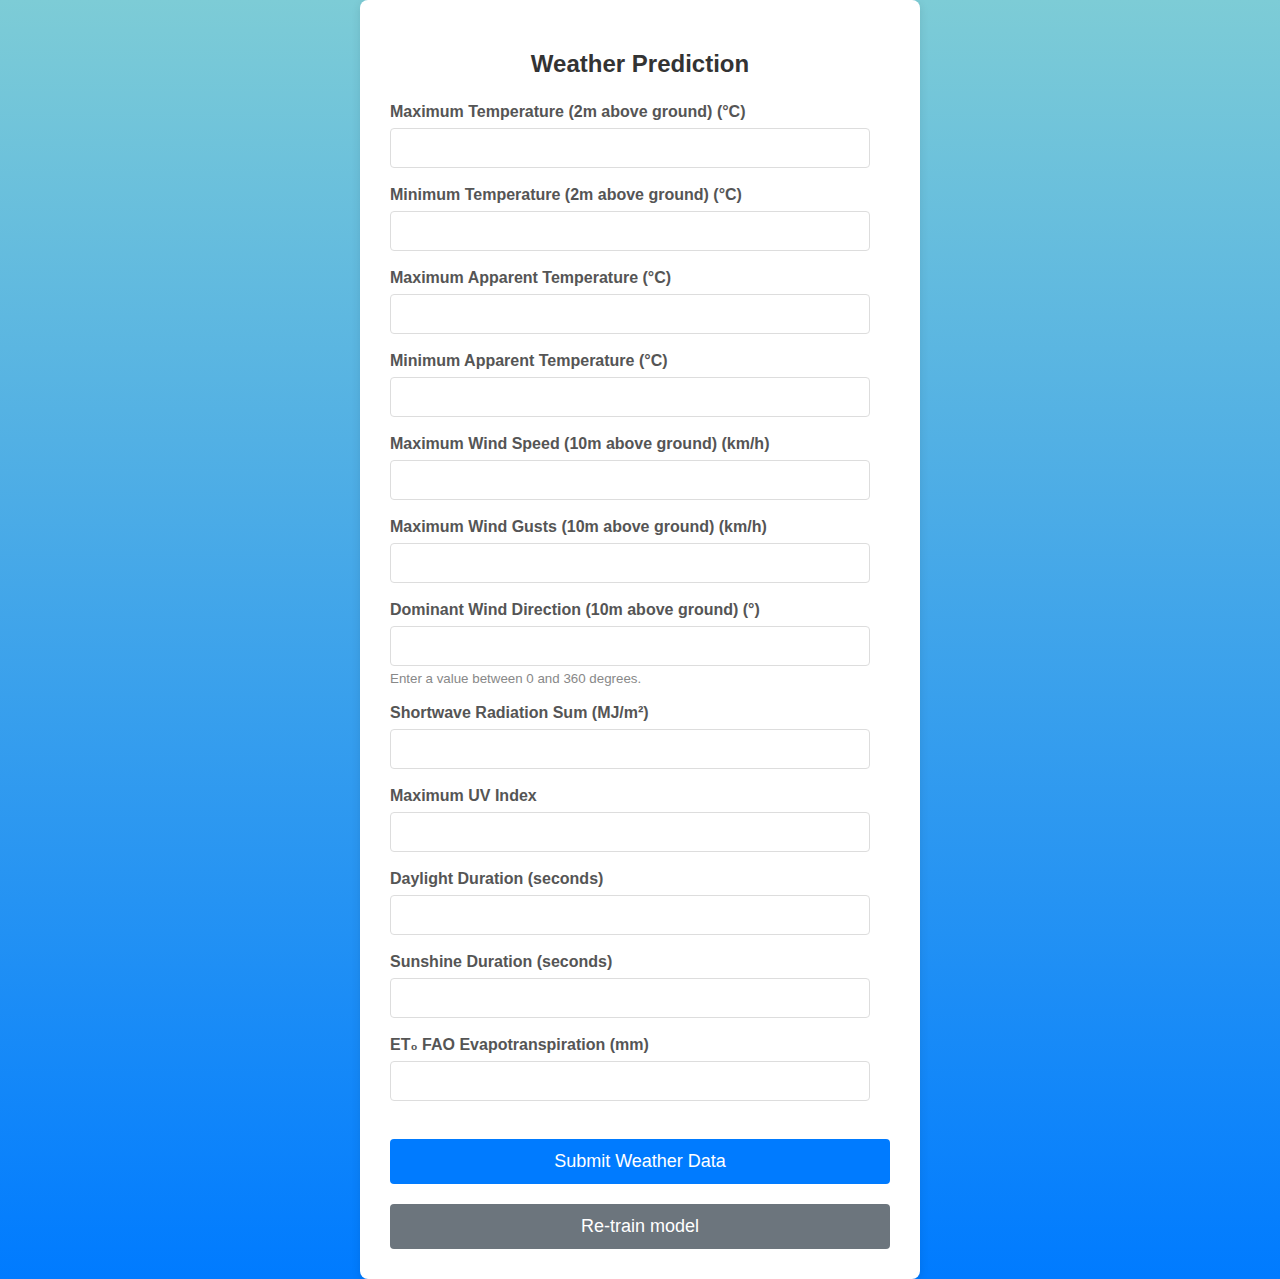
<file: templates/index.html>
<!DOCTYPE html>
<html lang="en">

<head>
    <meta charset="UTF-8">
    <meta name="viewport" content="width=device-width, initial-scale=1.0">
    <title>Weather Data Prediction</title>
    <link rel="stylesheet" href="/static/style.css">
</head>

<body>
    <div class="form-container">
        <h2>Weather Prediction</h2>
        <form action="/submit-weather-data" method="post">
            <div class="form-group">
                <label for="temperature_2m_max">Maximum Temperature (2m above ground) (°C)</label>
                <input type="number" id="temperature_2m_max" name="temperature_2m_max" step="0.1" required>
            </div>

            <div class="form-group">
                <label for="temperature_2m_min">Minimum Temperature (2m above ground) (°C)</label>
                <input type="number" id="temperature_2m_min" name="temperature_2m_min" step="0.1" required>
            </div>

            <div class="form-group">
                <label for="apparent_temperature_max">Maximum Apparent Temperature (°C)</label>
                <input type="number" id="apparent_temperature_max" name="apparent_temperature_max" step="0.1" required>
            </div>

            <div class="form-group">
                <label for="apparent_temperature_min">Minimum Apparent Temperature (°C)</label>
                <input type="number" id="apparent_temperature_min" name="apparent_temperature_min" step="0.1" required>
            </div>

            <div class="form-group">
                <label for="wind_speed_10m_max">Maximum Wind Speed (10m above ground) (km/h)</label>
                <input type="number" id="wind_speed_10m_max" name="wind_speed_10m_max" step="0.1" required>
            </div>

            <div class="form-group">
                <label for="wind_gusts_10m_max">Maximum Wind Gusts (10m above ground) (km/h)</label>
                <input type="number" id="wind_gusts_10m_max" name="wind_gusts_10m_max" step="0.1" required>
            </div>

            <div class="form-group">
                <label for="wind_direction_10m_dominant">Dominant Wind Direction (10m above ground) (°)</label>
                <input type="number" id="wind_direction_10m_dominant" name="wind_direction_10m_dominant" min="0"
                    max="360" required>
                <small>Enter a value between 0 and 360 degrees.</small>
            </div>

            <div class="form-group">
                <label for="shortwave_radiation_sum">Shortwave Radiation Sum (MJ/m²)</label>
                <input type="number" id="shortwave_radiation_sum" name="shortwave_radiation_sum" step="0.1" required>
            </div>

            <div class="form-group">
                <label for="uv_index_max">Maximum UV Index</label>
                <input type="number" id="uv_index_max" name="uv_index_max" step="0.1" min="0" required>
            </div>

            <div class="form-group">
                <label for="daylight_duration">Daylight Duration (seconds)</label>
                <input type="number" id="daylight_duration" name="daylight_duration" required>
            </div>

            <div class="form-group">
                <label for="sunshine_duration">Sunshine Duration (seconds)</label>
                <input type="number" id="sunshine_duration" name="sunshine_duration" required>
            </div>

            <div class="form-group">
                <label for="et0_fao_evapotranspiration">ET₀ FAO Evapotranspiration (mm)</label>
                <input type="number" id="et0_fao_evapotranspiration" name="et0_fao_evapotranspiration" step="0.01"
                    required>
            </div>

            <button type="submit">Submit Weather Data</button>
            <button class="grey-button">Re-train model</button>
        </form>
    </div>
</body>

</html>
</file>
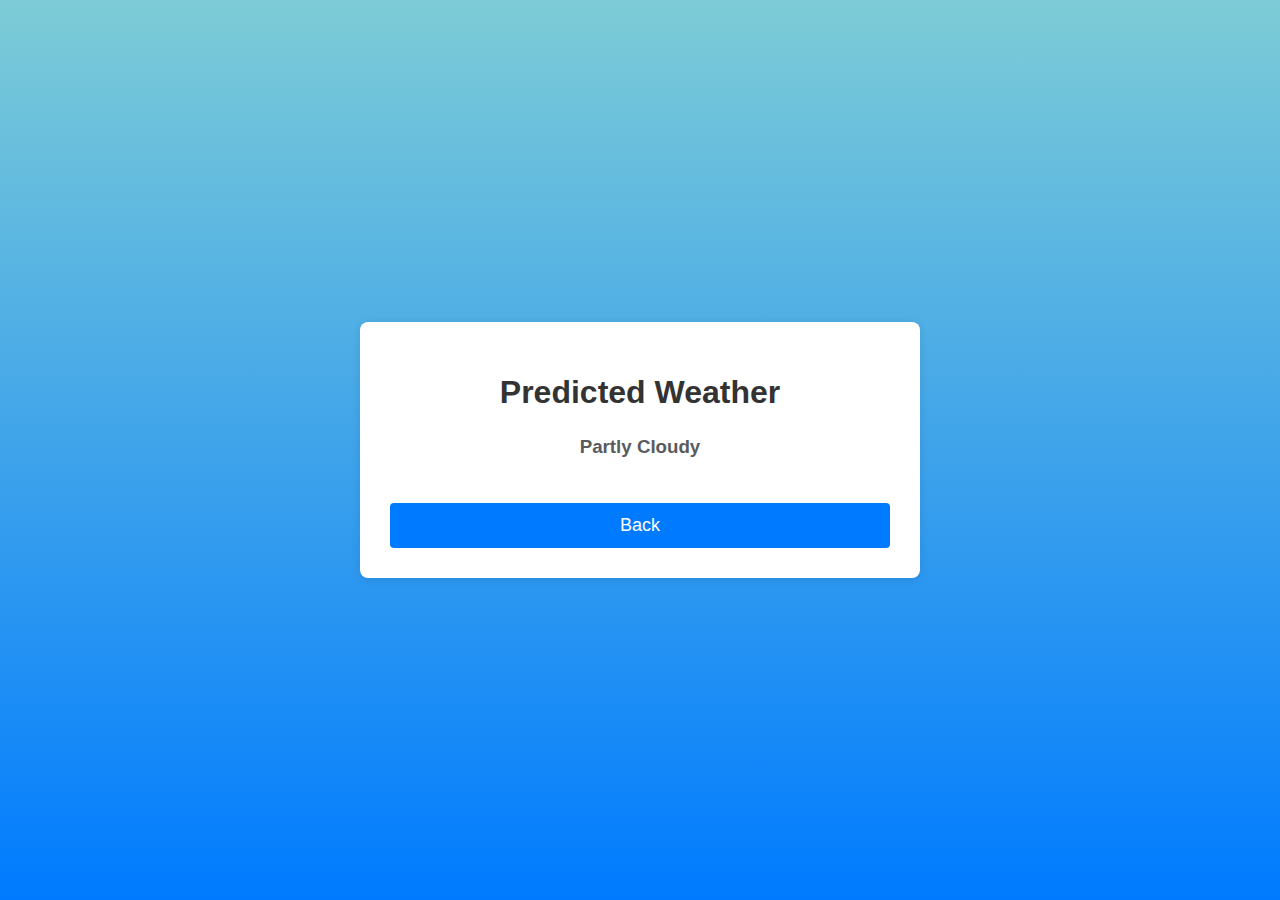
<file: templates/result.html>
<!DOCTYPE html>
<html>

<head>
    <title>Weather Prediction Result</title>
    <link rel="stylesheet" href="/static/style.css">
</head>

<body>
    <div class="form-container">
        <h1>Predicted Weather</h1>
        <h3>Partly Cloudy</h3>
        <button>Back</button>
    </div>
</body>

</html>
</file>
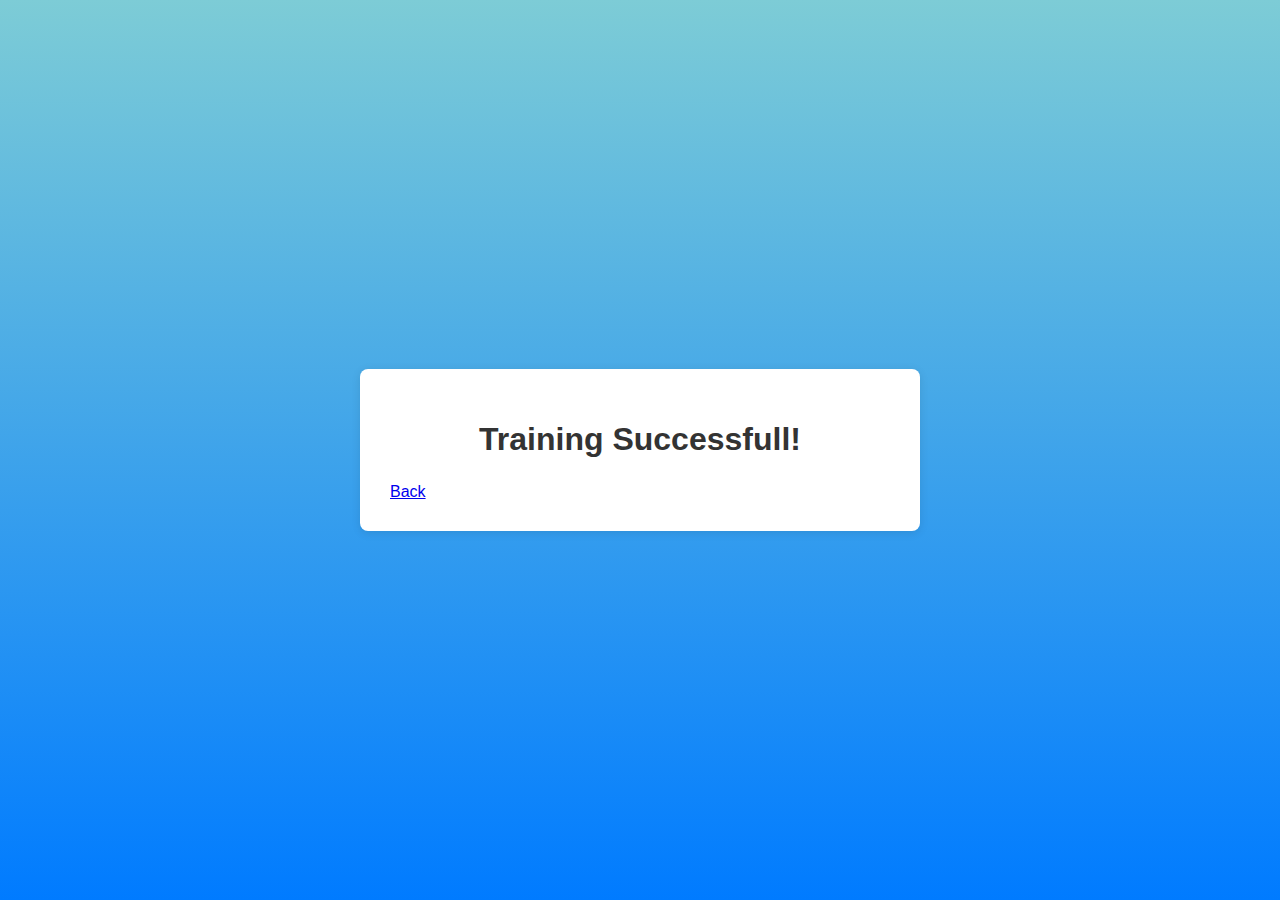
<file: templates/train_notif.html>
<!DOCTYPE html>
<html>
  <head>
    <title>Weather Prediction Result</title>
    <link rel="stylesheet" href="/static/style.css" />
  </head>

  <body>
    <div class="form-container">
      <h1>Training Successfull!</h1>
      <a href="/">Back</a>
    </div>
  </body>
</html>
</file>
<file: static/style.css>
body {
  background: linear-gradient(#7dccd6, #007bff);
  font-family: Arial, sans-serif;
  background-color: #f4f4f4;
  display: flex;
  justify-content: center;
  align-items: center;
  min-height: 100vh;
  margin: 0;
}

.form-container {
  background-color: #fff;
  padding: 30px;
  border-radius: 8px;
  box-shadow: 0 2px 10px rgba(0, 0, 0, 0.1);
  width: 100%;
  max-width: 500px;
}

h1,
h2,
h3 {
  text-align: center;
  color: #333;
  margin-bottom: 25px;
}

h3 {
  color: #595b5e;
}

.form-group {
  margin-bottom: 18px;
}

.form-group label {
  display: block;
  margin-bottom: 7px;
  color: #555;
  font-weight: bold;
}

.form-group input[type="number"],
.form-group input[type="text"] {
  /* Added text type for potential future flexibility, though numbers are primary here */
  width: calc(100% - 20px);
  padding: 10px;
  border: 1px solid #ddd;
  border-radius: 4px;
  font-size: 16px;
  box-sizing: border-box;
  /* Ensures padding doesn't expand the element */
}

.form-group input[type="number"]:focus,
.form-group input[type="text"]:focus {
  border-color: #007bff;
  outline: none;
  box-shadow: 0 0 5px rgba(0, 123, 255, 0.2);
}

.form-group small {
  color: #888;
  display: block;
  margin-top: 5px;
}

button {
  width: 100%;
  padding: 12px;
  background-color: #007bff;
  color: white;
  border: none;
  border-radius: 4px;
  font-size: 18px;
  cursor: pointer;
  transition: background-color 0.2s ease-in-out;
  margin-top: 20px;
}

button:hover {
  background-color: #218838;
}

.grey-button {
  width: 100%;
  padding: 12px;
  background-color: #6c757d; /* Bootstrap grey */
  color: white;
  border: none;
  border-radius: 4px;
  font-size: 18px;
  cursor: pointer;
  transition: background-color 0.2s ease-in-out;
  margin-top: 20px;
}

.grey-button:hover {
  background-color: #5a6268;
}
</file>
